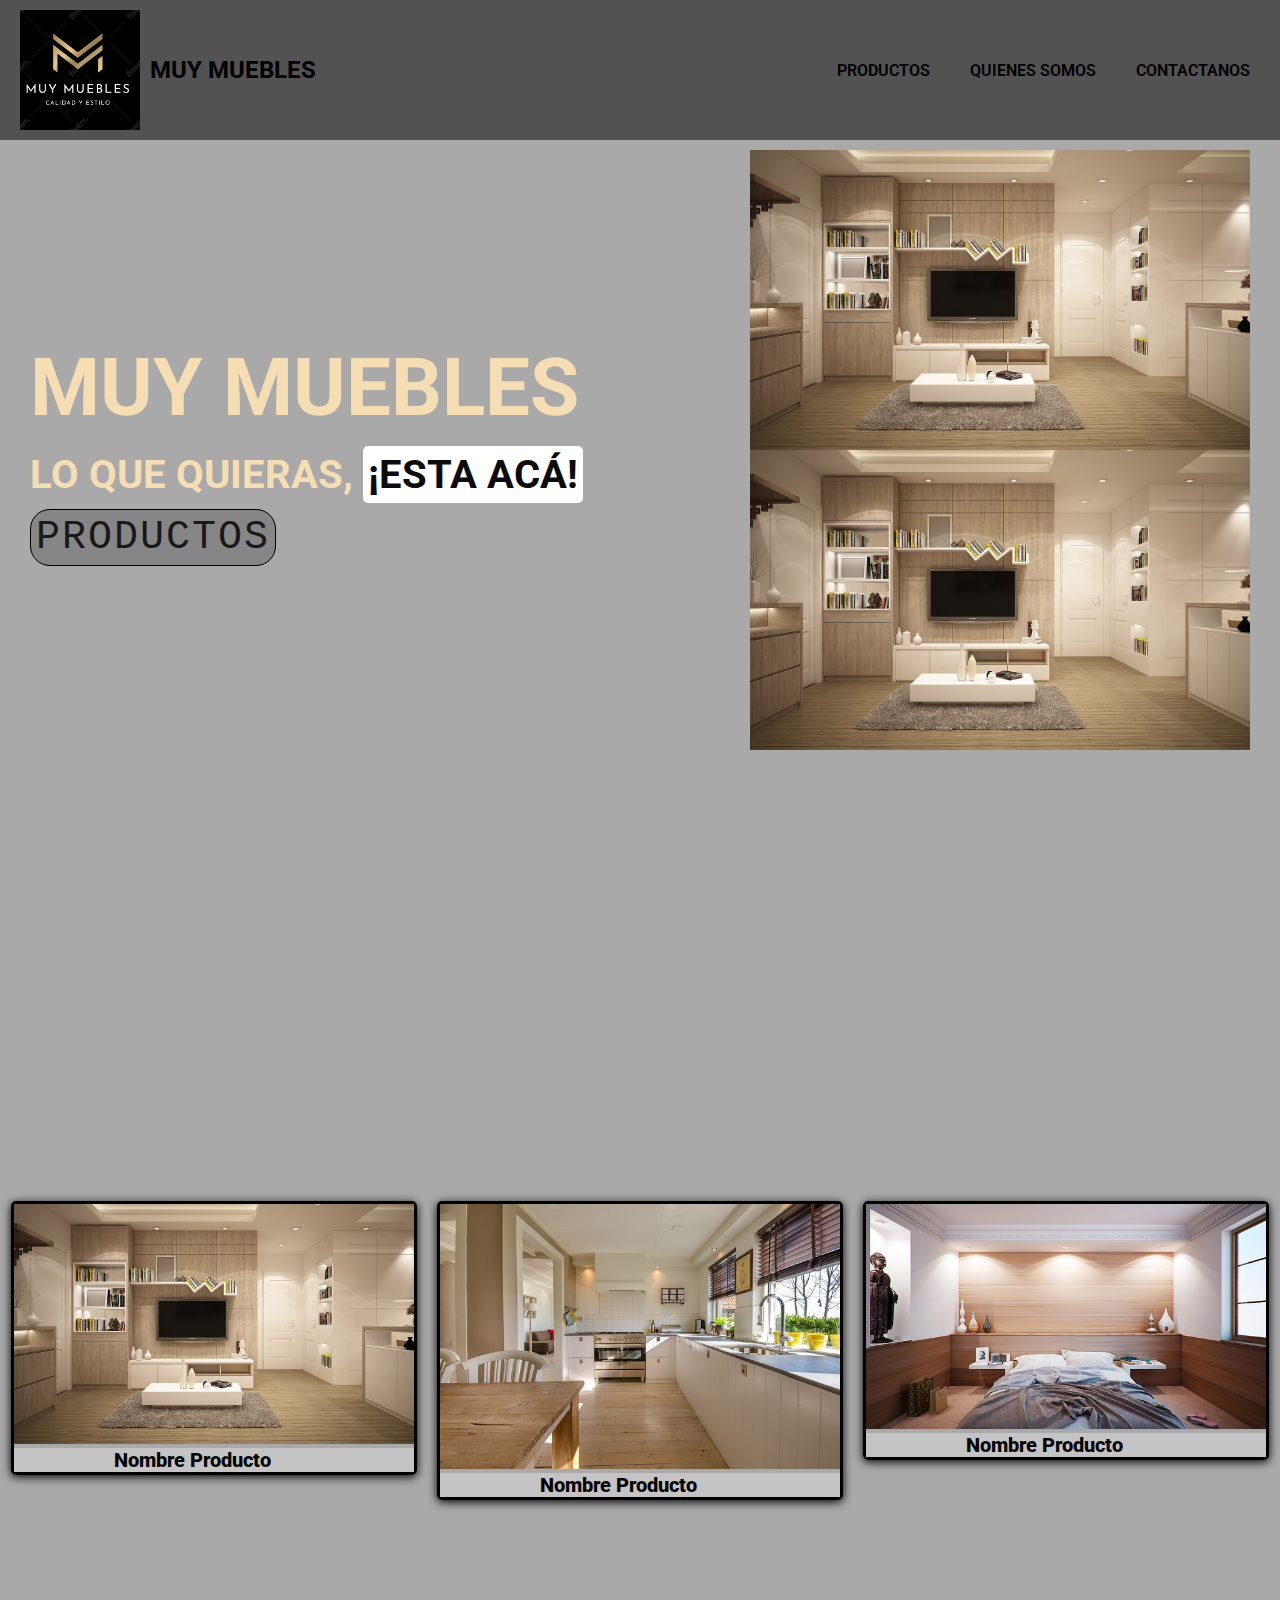
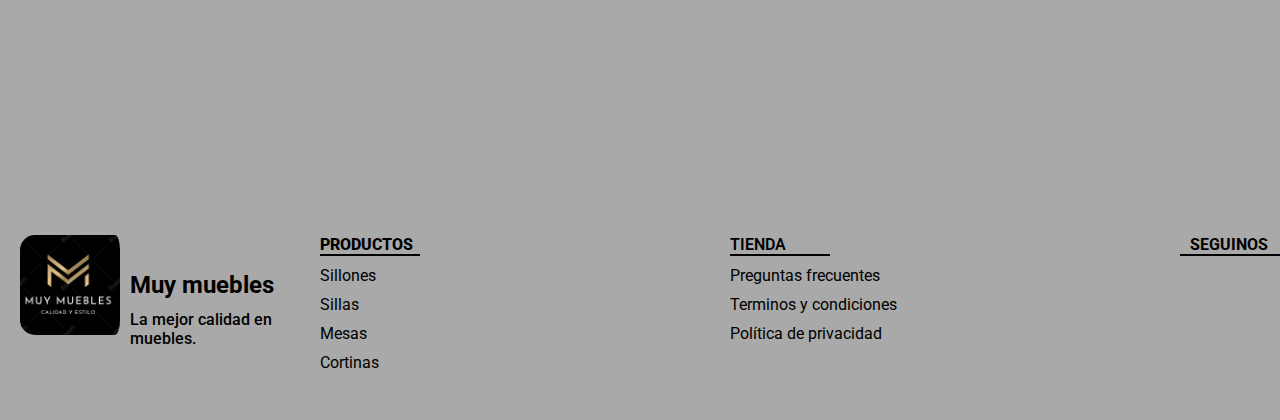
<file: index.html>
<!DOCTYPE html>
<html lang="en">
<head>
    <meta charset="UTF-8">
    <meta name="viewport" content="width=device-width, initial-scale=1.0">
    <link rel="stylesheet" href=".\CSS\estilos.css">
    <link rel="stylesheet" href="./CSS/footer.css">
    <link href="https://cdn.jsdelivr.net/npm/bootstrap@5.3.2/dist/css/bootstrap.min.css" rel="stylesheet" integrity="sha384-T3c6CoIi6uLrA9TneNEoa7RxnatzjcDSCmG1MXxSR1GAsXEV/Dwwykc2MPK8M2HN" crossorigin="anonymous">
    <link rel="stylesheet" href="https://cdnjs.cloudflare.com/ajax/libs/font-awesome/6.5.0/css/all.min.css" integrity="sha512-Avb2QiuDEEvB4bZJYdft2mNjVShBftLdPG8FJ0V7irTLQ8Uo0qcPxh4Plq7G5tGm0rU+1SPhVotteLpBERwTkw==" crossorigin="anonymous" referrerpolicy="no-referrer" />
    <title>MuyMuebles</title>
</head>
<body>
    
    <section>
        <header class="header">
            <div class="logoimg">
                <img src="./Images/logo1.png" alt="logo" id="logo">
                <a href="#" class="logo">Muy Muebles</a>
            </div>
            
            <ul class="navbar">
                <li><a href="./Pages/productos.html">Productos</a></li>
                <li><a href="./Pages/quienesSomos.html">Quienes Somos</a></li>
                <li><a href="./Pages/contactanos.html">Contactanos</a></li>
            </ul>
        </header>

        <div class="contenido">
            <div class="titulo">
                <h2>Muy Muebles<br></h2> 
                <h3>Lo que quieras, <span>¡esta acá!</span></h3>
                <a href="./Pages/productos.html">Productos</a>
            </div>
            <div class="container_imagenes">
                <div class="imagenes">
                    <img src="./Images/furniture-998265_1280.jpg" alt="">
                </div>
                <div class="imagenes">
                    <img src="./Images/furniture-998265_1280.jpg" alt="">
                </div>
            </div>
        </div>
    </section>

    <section>
        <div class="container_principal">
            <div class="foto1">
                <img src="./Images/furniture-998265_1280.jpg" alt="">
                <div class="infofoto">
                    <p>Nombre Producto</p>
                </div>
            </div>
            <div class="foto1">
                <img src="./Images/kitchen-2165756_640.jpg" alt="">
                <div class="infofoto">
                    <p>Nombre Producto</p>
                </div>
            </div>
            <div class="foto1">
                <img src="./Images/bedroom-416062_640.jpg" alt="">
                <div class="infofoto">
                    <p>Nombre Producto</p>
                </div>
            </div>
        </div>
    </section>
    
    <script src="https://cdn.jsdelivr.net/npm/@popperjs/core@2.11.8/dist/umd/popper.min.js" integrity="sha384-I7E8VVD/ismYTF4hNIPjVp/Zjvgyol6VFvRkX/vR+Vc4jQkC+hVqc2pM8ODewa9r" crossorigin="anonymous"></script>
<script src="https://cdn.jsdelivr.net/npm/bootstrap@5.3.2/dist/js/bootstrap.min.js" integrity="sha384-BBtl+eGJRgqQAUMxJ7pMwbEyER4l1g+O15P+16Ep7Q9Q+zqX6gSbd85u4mG4QzX+" crossorigin="anonymous"></script>

<footer>
    <div class="conten_footer">
        <div class="nombre">
            <img src="./Images/logo1.png" alt="">
            <h2>Muy muebles</h2>
            <p>La mejor calidad en muebles.</p>
        </div>

        <div class="prodcategorias">
            <ul>PRODUCTOS</ul>
            <li>Sillones</li>
            <li>Sillas</li>
            <li>Mesas</li>
            <li>Cortinas</li>
        </div>

        <div class="tienda">
            <ul>TIENDA</ul>
            <li>Preguntas frecuentes</li>
            <li>Terminos y condiciones</li>
            <li>Política de privacidad</li>
        </div>

        <div class="seguinos">
            <ul>seguinos</ul>
            <div class="icons">
                <li><i class="fa-brands fa-instagram fa-2xl" style="color: #000000;"></i></li>
                <li><i class="fa-brands fa-facebook fa-2xl" style="color: #000000;"></i></li>
                <li><i class="fa-brands fa-twitter fa-2xl" style="color: #000000;"></i></li>
            </div>
        </div>

    </div>
</footer>
</body>
</html>
</file>
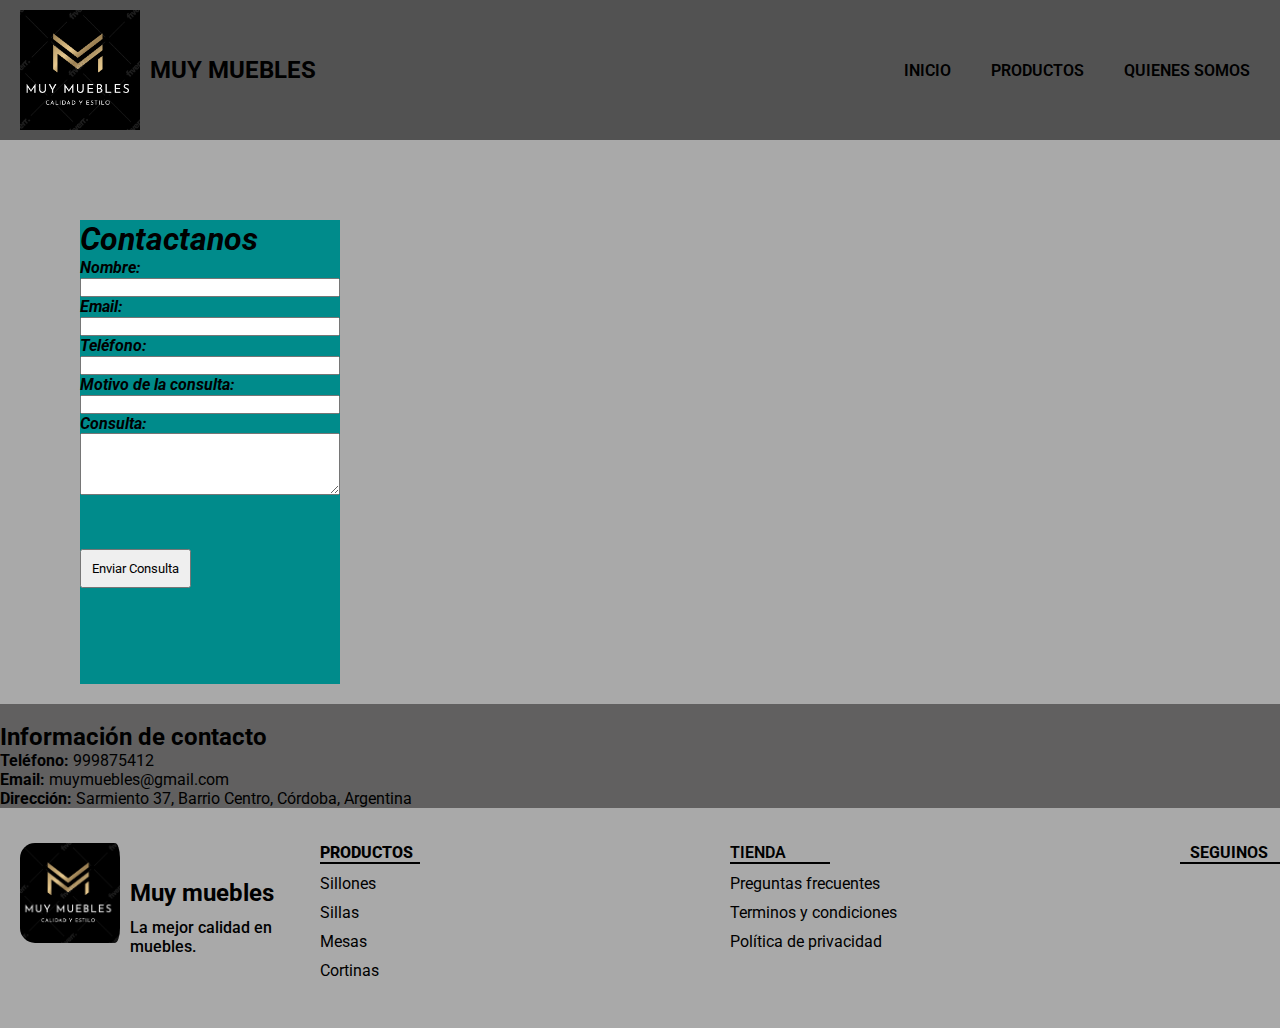
<file: Pages/contactanos.html>
<!DOCTYPE html>
<html lang="en">
<head>
    <meta charset="UTF-8">
    <meta name="viewport" content="width=device-width, initial-scale=1.0">
    <link rel="stylesheet" href="..\CSS\contactanos.css">
    <link rel="stylesheet" href="../CSS/footer.css">
    <link rel="stylesheet" href="https://cdnjs.cloudflare.com/ajax/libs/font-awesome/6.5.0/css/all.min.css" integrity="sha512-Avb2QiuDEEvB4bZJYdft2mNjVShBftLdPG8FJ0V7irTLQ8Uo0qcPxh4Plq7G5tGm0rU+1SPhVotteLpBERwTkw==" crossorigin="anonymous" referrerpolicy="no-referrer" />
    <title>Contactanos | Muy Muebles</title>
</head>
<body class="fondo2">
    <section>
        <header class="header">
            <div class="logoimg">
                <img src="../Images/logo1.png" alt="logo" id="logo">
                <a href="../index.html" class="logo">Muy Muebles</a>
            </div>
            
            <ul class="navbar">
                <li><a href="../index.html">Inicio</a></li>
                <li class="productoss"><a href="../Pages/productos.html">Productos</a></li>
                <li><a href="../Pages/quienesSomos.html">Quienes Somos</a></li>
            </ul>
        </header>
    </section>
     <!-- Formulario de contacto -->
    <section class="div-form">
        </div>
        <div class="form">
            <h1 >Contactanos</h1>
        <!-- Formulario de contacto -->
        <form action="#" method="post" id="formularioContacto">
            <label for="nombre" class="item-name">Nombre:</label>
            <br>
            <input type="text" id="nombre" name="nombre" required class="item">
            <br>
            <label for="email">Email:</label>
            <br>
            <input type="email" id="email" name="email" required class="item">
            <br>
            <label for="telefono">Teléfono:</label>
            <br>
            <input type="tel" id="telefono" name="telefono" required class="item">
            <br>
            <label for="motivo">Motivo de la consulta:</label>
            <br>
            <input type="text" id="motivo" name="motivo" required class="item">
            <br>
            <label for="consulta">Consulta:</label>
            <br>
            <textarea id="consulta" name="consulta" rows="4" required class="item2"></textarea>
            <br>
            <button type="submit" class="buttom">Enviar Consulta</button>
        </form>
    </div>
     <!-- Mapa de Google -->
    <div class="mapa">
        <iframe src="https://www.google.com/maps/embed?pb=!1m18!1m12!1m3!1d3408.21715208375!2d-64.30344222468788!3d-31.325375491857056!2m3!1f0!2f0!3f0!3m2!1i1024!2i768!4f13.1!3m3!1m2!1s0x94329db0b2926437%3A0xcfd7fc458f40700d!2sSarmiento%2037%2C%20X5018%20C%C3%B3rdoba!5e0!3m2!1ses-419!2sar!4v1701284381951!5m2!1ses-419!2sar" width="600" height="450" style="border:0;" allowfullscreen="" loading="lazy" referrerpolicy="no-referrer-when-downgrade"></iframe>
    </div>
    </section>
    <br>
    <!-- Información de contacto -->
    <section class="infoContacto">
        <h2>Información de contacto</h2>
        <p><strong>Teléfono:</strong> 999875412</p>
        <p><strong>Email:</strong> muymuebles@gmail.com</p>
        <p><strong>Dirección:</strong> Sarmiento 37, Barrio Centro, Córdoba, Argentina</p>
    </section>
    <footer>
        <div class="conten_footer">
            <div class="nombre">
                <img src="../Images/logo1.png" alt="">
                <h2>Muy muebles</h2>
                <p>La mejor calidad en muebles.</p>
            </div>

            <div class="prodcategorias">
                <ul>PRODUCTOS</ul>
                <li>Sillones</li>
                <li>Sillas</li>
                <li>Mesas</li>
                <li>Cortinas</li>
            </div>

            <div class="tienda">
                <ul>TIENDA</ul>
                <li>Preguntas frecuentes</li>
                <li>Terminos y condiciones</li>
                <li>Política de privacidad</li>
            </div>

            <div class="seguinos">
                <ul>seguinos</ul>
                <div class="icons">
                    <li><i class="fa-brands fa-instagram fa-2xl" style="color: #000000;"></i></li>
                    <li><i class="fa-brands fa-facebook fa-2xl" style="color: #000000;"></i></li>
                    <li><i class="fa-brands fa-twitter fa-2xl" style="color: #000000;"></i></li>
                </div>
            </div>

        </div>
    </footer>
</body>
</html>
</file>
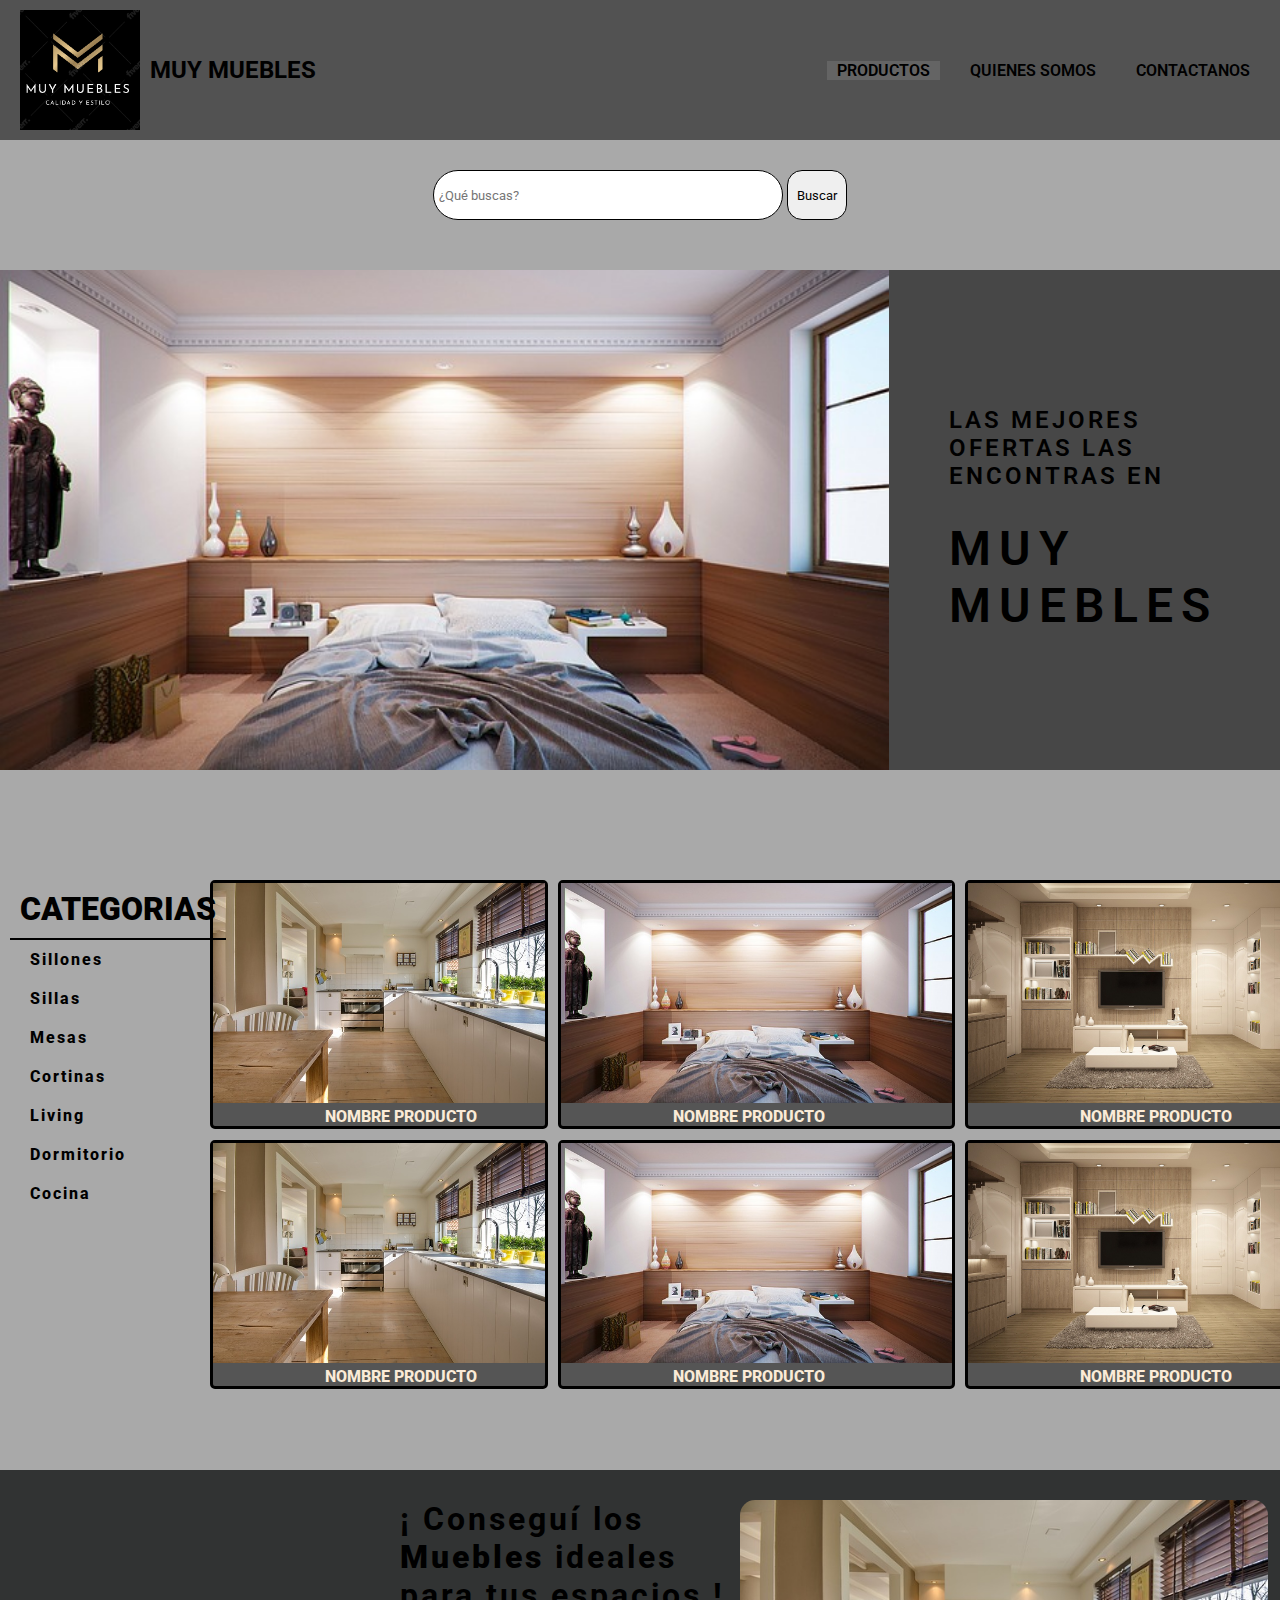
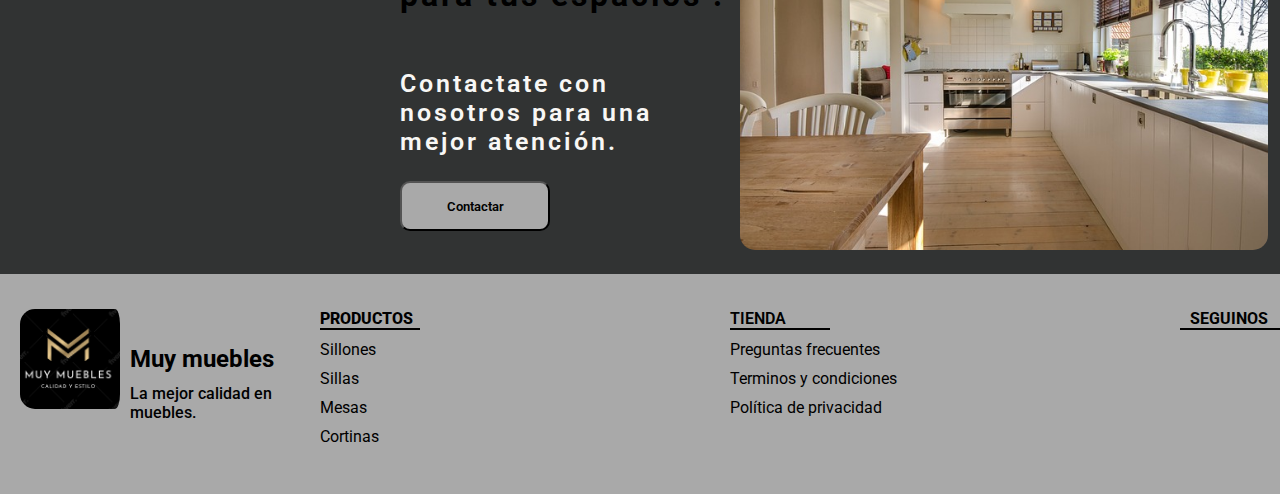
<file: Pages/productos.html>
<!DOCTYPE html>
<html lang="en">
<head>
    <meta charset="UTF-8">
    <meta name="viewport" content="width=device-width, initial-scale=1.0">
    <link rel="stylesheet" href="../CSS/productos.css">
    <link rel="stylesheet" href="../CSS/footer.css">
    <title>Productos | Muy Muebles </title>
    <link rel="stylesheet" href="https://cdnjs.cloudflare.com/ajax/libs/font-awesome/6.5.0/css/all.min.css" integrity="sha512-Avb2QiuDEEvB4bZJYdft2mNjVShBftLdPG8FJ0V7irTLQ8Uo0qcPxh4Plq7G5tGm0rU+1SPhVotteLpBERwTkw==" crossorigin="anonymous" referrerpolicy="no-referrer" />
</head>
<body class="fondo2">
    <section>
        <header class="header">
            <div class="logoimg">
                <img src="../Images/logo1.png" alt="logo" id="logo">
                <a href="../index.html" class="logo">Muy Muebles</a>
            </div>
            
            <ul class="navbar">
                <li class="productoss"><a href="../Pages/productos.html">Productos</a></li>
                <li><a href="../Pages/quienesSomos.html">Quienes Somos</a></li>
                <li><a href="../Pages/contactanos.html">Contactanos</a></li>
            </ul>
        </header>
    </section>

    <section class="buscar">
        <div class="busqeda">
            <input type="text" placeholder="¿Qué buscas?">
            <button>Buscar</button>
        </div>

    </section>
    <section class="imagenoferta">
        <div class="oferta">
            <img src="../Images/bedroom-416062_640.jpg" alt="" id="fotoimagenoferta">
            <div class="texto">
                <div class="textooferta">Las mejores ofertas las encontras en</div>
                <div class="textooferta2">MUY Muebles</div> 
            </div>
        </div>
    </section>


    <section class="todocontenido">
        <div class="itemgrid-1">
            <div class="contenedorcategorias">
                <h1>CATEGORIAS</h1>
                <ul class="categorias">
                    <li><a href="#">Sillones</a></li>
                    <li><a href="#">Sillas</a></li>
                    <li><a href="#">Mesas</a></li>
                    <li><a href="#">Cortinas</a></li>
                    <li><a href="#">Living</a></li>
                    <li><a href="#">Dormitorio</a></li>
                    <li><a href="#">Cocina</a></li>
                </ul>
            </div>
        </div>
        <div class="itemgrid-2">
            <div class="foto">
                <img src="../Images/bedroom-416062_640.jpg" alt="">
                <p>NOMBRE PRODUCTO</p>
            </div>
        </div>
        <div class="itemgrid-3">
            <div class="foto">
                <img src="../Images/furniture-998265_1280.jpg" alt="">
                <p>NOMBRE PRODUCTO</p>
            </div>
        </div>
        <div class="itemgrid-4">
            <div class="foto">
                <img src="../Images/kitchen-2165756_640.jpg" alt="">
                <p>NOMBRE PRODUCTO</p>
            </div>
        </div>
        <div class="itemgrid-5">
            <div class="foto">
                <img src="../Images/bedroom-416062_640.jpg" alt="">
                <p>NOMBRE PRODUCTO</p>
            </div>
        </div>
        <div class="itemgrid-6">
            <div class="foto">
                <img src="../Images/furniture-998265_1280.jpg" alt="">
                <p>NOMBRE PRODUCTO</p>
            </div>
        </div>
        <div class="itemgrid">
            <div class="foto">
                <img src="../Images/kitchen-2165756_640.jpg" alt="">
                <p>NOMBRE PRODUCTO</p>
            </div>
        </div>
    </section>


    <div class="contenedor_contactanos">
        <div class="texto">
            <h1>¡ Conseguí los <b>Muebles</b> ideales 
                para tus espacios !
            </h1>
            <p>Contactate con nosotros para una mejor atención.</p>
            <div class="botoncontacto">
                <button type="button">
                    <a href="../Pages/contactanos.html">Contactar</a>
                </button>
            </div>
        </div>
        <div class="imagen">
            <img src="../Images/kitchen-2165756_640.jpg" alt="">
        </div>
    </div>



    <footer>
        <div class="conten_footer">
            <div class="nombre">
                <img src="../Images/logo1.png" alt="">
                <h2>Muy muebles</h2>
                <p>La mejor calidad en muebles.</p>
            </div>

            <div class="prodcategorias">
                <ul>PRODUCTOS</ul>
                <li>Sillones</li>
                <li>Sillas</li>
                <li>Mesas</li>
                <li>Cortinas</li>
            </div>

            <div class="tienda">
                <ul>TIENDA</ul>
                <li>Preguntas frecuentes</li>
                <li>Terminos y condiciones</li>
                <li>Política de privacidad</li>
            </div>

            <div class="seguinos">
                <ul>seguinos</ul>
                <div class="icons">
                    <li><i class="fa-brands fa-instagram fa-2xl" style="color: #000000;"></i></li>
                    <li><i class="fa-brands fa-facebook fa-2xl" style="color: #000000;"></i></li>
                    <li><i class="fa-brands fa-twitter fa-2xl" style="color: #000000;"></i></li>
                </div>
            </div>

        </div>
    </footer>

</body>
</html>
</file>
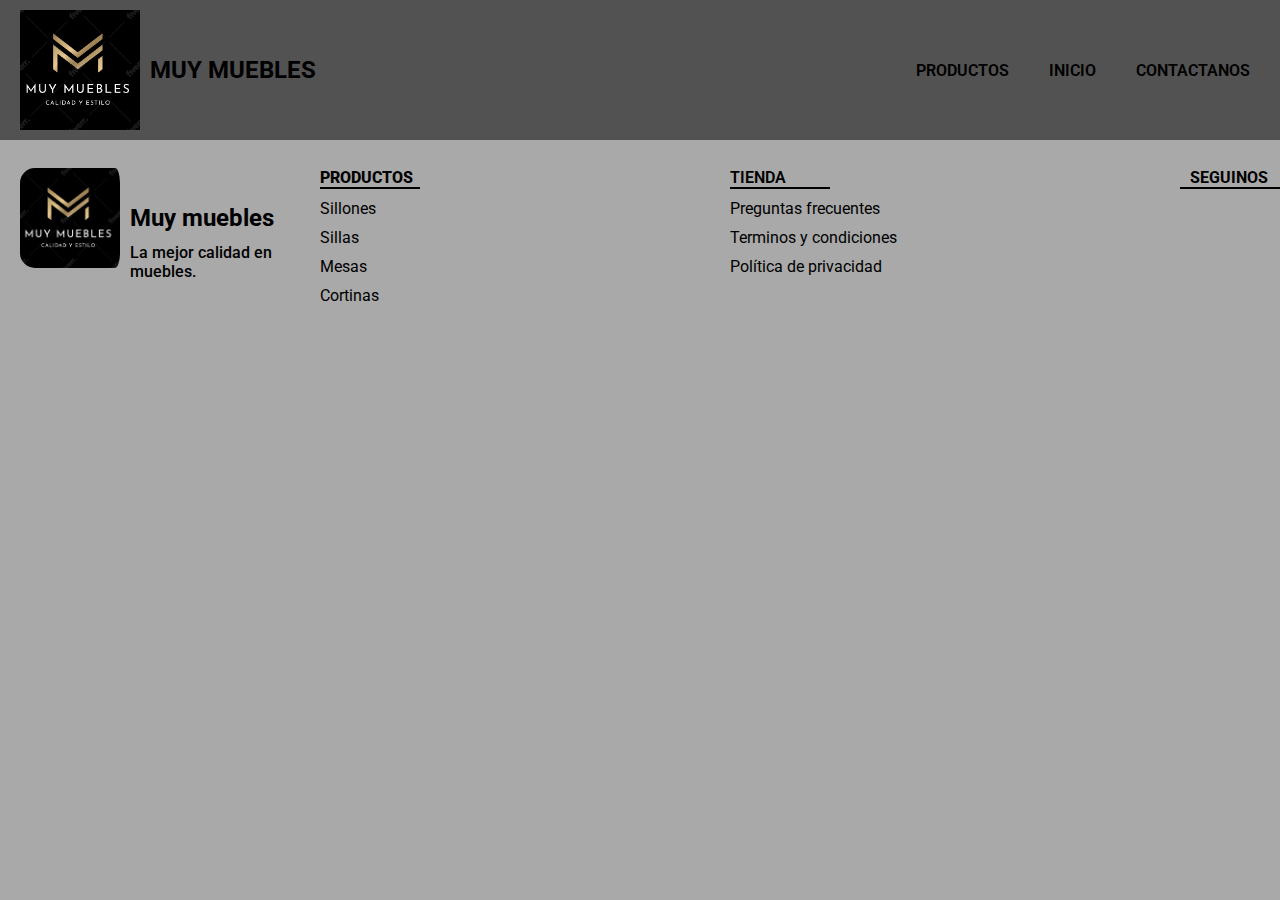
<file: Pages/quienesSomos.html>
<!DOCTYPE html>
<html lang="en">
<head>
    <meta charset="UTF-8">
    <meta name="viewport" content="width=device-width, initial-scale=1.0">
    <link rel="stylesheet" href="../CSS/quines_somos.css">
    <link rel="stylesheet" href="../CSS/footer.css">
    <title>Quienes Somos | Muy muebles</title>
    <link rel="stylesheet" href="https://cdnjs.cloudflare.com/ajax/libs/font-awesome/6.5.0/css/all.min.css" integrity="sha512-Avb2QiuDEEvB4bZJYdft2mNjVShBftLdPG8FJ0V7irTLQ8Uo0qcPxh4Plq7G5tGm0rU+1SPhVotteLpBERwTkw==" crossorigin="anonymous" referrerpolicy="no-referrer" />
</head>
<body class="fondo2">
    <section>
        <header class="header">
            <div class="logoimg">
                <img src="../Images/logo1.png" alt="logo" id="logo">
                <a href="../index.html" class="logo">Muy Muebles</a>
            </div>
            
            <ul class="navbar">
                <li class="productoss"><a href="../Pages/productos.html">Productos</a></li>
                <li><a href="../index.html">Inicio</a></li>
                <li><a href="../Pages/contactanos.html">Contactanos</a></li>
            </ul>
        </header>
    </section>
    <div class="quines">
    <h1>Quiénes somos</h1>
    <p>Somos Muy Muebles, una empresa dedicada a ofrecer soluciones de mobiliario para hacer de tu hogar un lugar cómodo y estilizado. Con más de 10 años de experiencia, nos enorgullece brindar productos de alta calidad y diseño único.</p>
    <p>Nuestro compromiso es proporcionar a nuestros clientes muebles que no solo sean funcionales, sino también expresiones artísticas que transformen sus espacios. En Muy Muebles, cada pieza cuenta una historia y está creada con pasión por el diseño interior.</p>
    <p>Explora nuestra colección de sillones, sillas, mesas y más para descubrir cómo podemos ayudarte a convertir tu casa en un verdadero hogar. ¡Bienvenido a Muy Muebles!</p>
    </div>
    <footer>
        <div class="conten_footer">
            <div class="nombre">
                <img src="../Images/logo1.png" alt="">
                <h2>Muy muebles</h2>
                <p>La mejor calidad en muebles.</p>
            </div>

            <div class="prodcategorias">
                <ul>PRODUCTOS</ul>
                <li>Sillones</li>
                <li>Sillas</li>
                <li>Mesas</li>
                <li>Cortinas</li>
            </div>

            <div class="tienda">
                <ul>TIENDA</ul>
                <li>Preguntas frecuentes</li>
                <li>Terminos y condiciones</li>
                <li>Política de privacidad</li>
            </div>

            <div class="seguinos">
                <ul>seguinos</ul>
                <div class="icons">
                    <li><i class="fa-brands fa-instagram fa-2xl" style="color: #000000;"></i></li>
                    <li><i class="fa-brands fa-facebook fa-2xl" style="color: #000000;"></i></li>
                    <li><i class="fa-brands fa-twitter fa-2xl" style="color: #000000;"></i></li>
                </div>
            </div>

        </div>
    </footer>
</body>
</html>
</file>
<file: CSS/footer.css>
.conten_footer{
    height: 220px;
    background-color: darkgray;
    display: grid;
    grid-template-columns: 280px 450px 450px 1fr;
    grid-template-rows: 120px 60px;
    font-family: 'Roboto', sans-serif;

}

.nombre img{
    height: 100px;
    border-radius: 15px;
    padding-right: 10px;
}

.nombre{
    display: flex;
    align-items: center;
    margin-left: 20px;
    margin-top: 50px;
    position: relative;

}
.nombre p{
    position: absolute;
    top: 60px;
    left: 110px;
    font-weight: 500;
}

.prodcategorias{
    display: flex;
    flex-direction: column;
    padding-top: 35px;
    padding-left: 40px;
}

.prodcategorias li{
    list-style: none;
    padding-top: 10px;
}

.prodcategorias ul{
    font-weight: 800;
    border-bottom: 2px solid black;
    width: 100px;
}

.tienda{
    display: flex;
    flex-direction: column;
    justify-content: space-between;
    padding-top: 35px;
}

.tienda ul{
    font-weight: 600;
    border-bottom: 2px solid black;
    width: 100px;
}

.tienda li{
    list-style: none;
    padding-top: 10px;
}

.seguinos{
    display: flex;
    flex-direction: column;
    justify-content: space-between;
    padding-top: 35px;
}

.seguinos ul{
    font-weight: 700;
    text-transform: uppercase;
    border-bottom: 2px solid black;
    width: 100px;
    padding-left: 10px;
}

.seguinos li{
    list-style: none;
    padding-top: 20px;
}

.icons{
    display: flex;
    align-items: center;
}

.icons li{
    padding-right: 25px;
}
</file>
<file: CSS/productos.css>
@import url('https://fonts.googleapis.com/css2?family=Roboto:wght@100&display=swap');
@import url('https://fonts.googleapis.com/css2?family=Roboto:wght@100;900&display=swap');

*{
    margin: 0;
    padding: 0;
    box-sizing: border-box;
    font-family: 'Roboto', sans-serif;
}

body{
    background: darkgrey;
}



.header {
    position: fixed;
    background-color: rgb(82, 82, 82);
    top: 0;
    left: 0;
    width: 100%;
    padding: 10px 20px;
    display: flex;
    justify-content: space-between;
    align-items: center;
    z-index: 1;
}

.logoimg{
    display: flex;
    align-items: center;
}

#logo{
    position: relative;
    height: 120px;
    padding-left: 0;
    padding-right: 10px ;
}

.header{
    position: fixed;
}



header .logo{
    color: black;
    font-size: 1.5em;
    text-decoration: none;
    text-transform: uppercase;
    font-weight: 700;
}

header .navbar{
    position: relative;
    display: flex;
}

header .navbar li{
    list-style: none;
    margin-left: 20px;
}

header .navbar li a{
    text-decoration: none;
    color: rgb(0, 0, 0);
    font-weight: 600;
    padding: 10px;
    transition: 0.3s;
    text-transform: uppercase;
}

header .navbar li a:hover{
    background-color: rgb(100, 100, 100);
    color: white;
    transition: 0.3s;
}


.productoss{
    background-color: rgb(100, 100, 100);
    text-transform: uppercase;
}

.buscar{
    margin-top: 170px;
    display: flex;
    justify-content: center;
}

.buscar input{
    border-radius: 25px;
    border: 1px solid black;
    padding: 5px;
    width: 350px;
    height: 50px;
}

.buscar button{
    border-radius: 15px;
    border: 1px solid black;
    padding: 5px;
    width: 60px;
    height: 50px;
    cursor: pointer;
}


.imagenoferta{
    margin-top: 50px;
    background-color: rgb(71, 71, 71);
    height: 500px;
}

#fotoimagenoferta{
    height: 500px;
}
.imagenoferta .oferta{
    display: flex;
    justify-content: space-around;
    align-items: center;
}

.imagenoferta .oferta .textooferta{
    text-transform: uppercase;
    font-weight: 600;
    font-size: x-large;
    letter-spacing: 3px;
    padding-left: 50px;
}

.imagenoferta .oferta .textooferta2{
    text-transform: uppercase;
    font-weight: 600;
    font-size: xxx-large;
    margin-top: 30px;
    letter-spacing: 8px;
    padding-left: 50px;
}

.todocontenido{
    margin-top: 100px;
    display: grid;
    grid-template-columns: 200px repeat(4, 1fr);
    grid-template-rows: repeat(2, 250px);
    grid-gap: 10px;
    grid-auto-flow: column;
}




.todocontenido .container_productos img{
    height: 300px;
}

.itemgrid-1{
    grid-row: 1 / span 3;
}

.contenedorcategorias{
    display: flex;
    flex-direction: column;
    padding: 10px;
    position: relative;
}

.categorias li{
    list-style: none;
    padding: 10px;
}
.categorias a{
    text-decoration: none;
    color: black;
    font-weight: 800;
    letter-spacing: 2px;
    padding: 10px;
}

.contenedorcategorias h1{
    font-weight: 900;
    border-bottom: 2px solid black;
    margin: auto;
    padding: 10px;
}

/*Estilos cuadros fotos*/
.foto{
    background-color: rgb(85, 85, 85);
    color: antiquewhite;
    border: 3px solid rgb(0, 0, 0);
    border-radius: 5px;
    margin-top: 10px;
}

.foto img{
    height: 220px;
}

.foto p{
    margin-left: 7em;
    font-weight: 800;
}

.itemgrid-2{
    grid-column: 3;
}

.itemgrid-3{
    grid-column: 4;
}

.itemgrid-4{
    grid-column: 2;
    grid-row: 2;
}

.itemgrid-5{
    grid-column: 3;
    grid-row: 2;
}

.itemgrid-6{
    grid-column: 4;
    grid-row: 2;
}

.contenedor_contactanos{
    margin-top: 80px;
    display: grid;
    grid-template-columns: 350px 350px 350px;
    grid-row: 350px;
    background-color: rgb(49, 51, 51);
    padding: 20px 40px;
}


.texto{
    grid-column: 2;
}
.imagen{
    margin-top: 10px;
    grid-column: 3;
}

.imagen img{
    position: relative;
    height: 350px;
    border-radius: 15px;
}

.texto{
    letter-spacing: 3px;
    padding: 10px;
    font-family: 'Roboto', sans-serif;
    font-weight: 900;
}

.texto p{
    padding-top: 55px;
    font-size: 25px;
    font-weight: 600;
    color: rgb(248, 247, 245);
}

.botoncontacto{
    margin-top: 25px;
}

.botoncontacto button{
    width: 150px;
    height: 50px;
    border-radius: 10px;
    color: black;
    font-weight: 600;
    background-color: darkgray;

}

.botoncontacto button a{
    text-decoration: none;
    color: rgb(0, 0, 0);
    font-weight: 600;
}
</file>
<file: CSS/quines_somos.css>
@import url('https://fonts.googleapis.com/css2?family=Roboto:wght@100&display=swap');
@import url('https://fonts.googleapis.com/css2?family=Roboto:wght@100;900&display=swap');

*{
    margin: 0;
    padding: 0;
    box-sizing: border-box;
    font-family: 'Roboto', sans-serif;
}

body{
    background: darkgrey;
}



.header {
    position: fixed;
    background-color: rgb(82, 82, 82);
    top: 0;
    left: 0;
    width: 100%;
    padding: 10px 20px;
    display: flex;
    justify-content: space-between;
    align-items: center;
    z-index: 1;
}

.logoimg{
    display: flex;
    align-items: center;
}

#logo{
    position: relative;
    height: 120px;
    padding-left: 0;
    padding-right: 10px ;
}

.header{
    position: fixed;
}



header .logo{
    color: black;
    font-size: 1.5em;
    text-decoration: none;
    text-transform: uppercase;
    font-weight: 700;
}

header .navbar{
    position: relative;
    display: flex;
}

header .navbar li{
    list-style: none;
    margin-left: 20px;
}

header .navbar li a{
    text-decoration: none;
    color: rgb(0, 0, 0);
    font-weight: 600;
    padding: 10px;
    transition: 0.3s;
    text-transform: uppercase;
}

header .navbar li a:hover{
    background-color: rgb(100, 100, 100);
    color: white;
    transition: 0.3s;
}

.quienes{
    display: flex;
}
</file>
